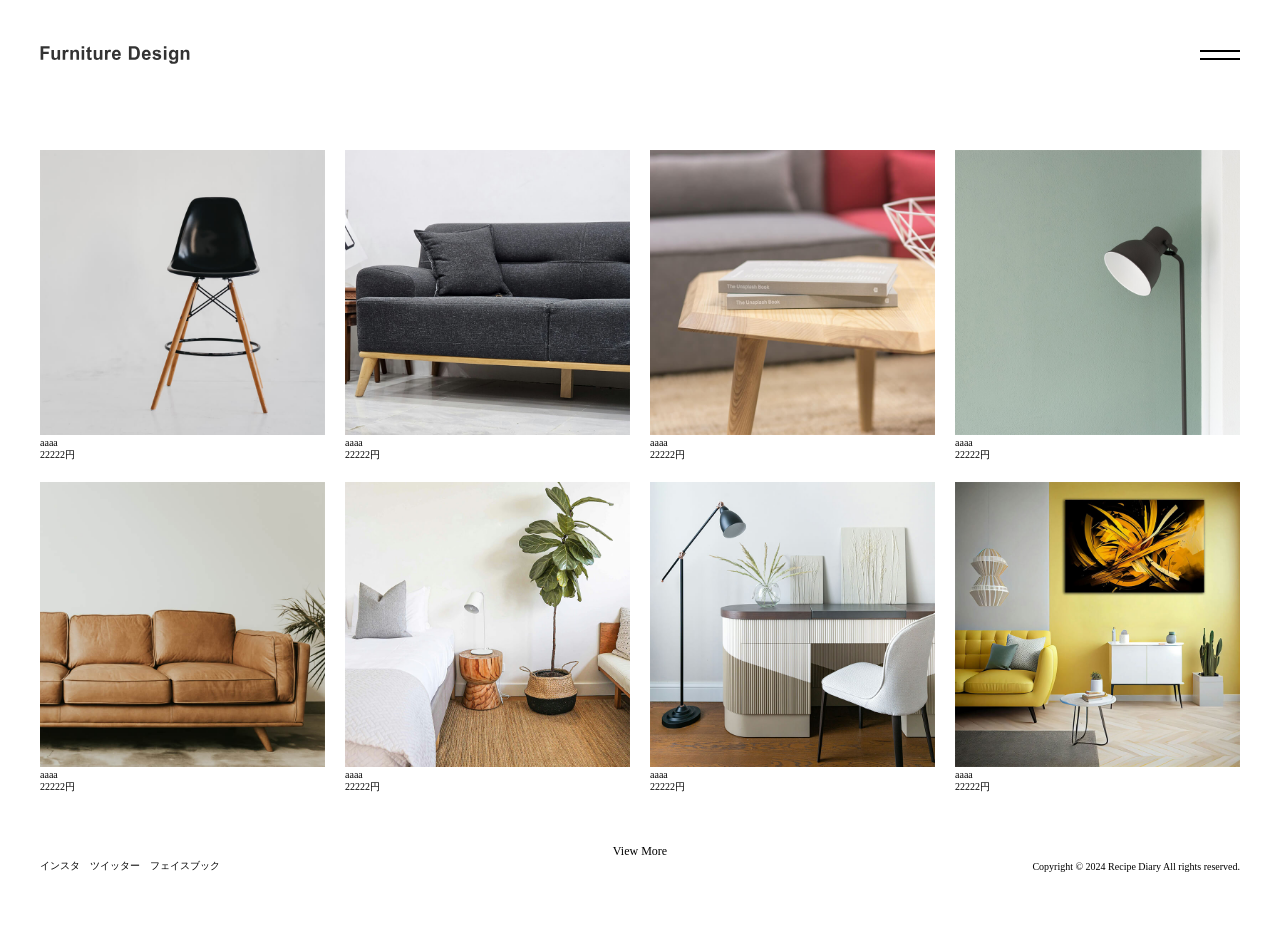
<file: index.html>
<!doctype html>
<html lang="ja">
  <head>
    <meta charset="UTF-8" />
    <meta name="viewport" content="width=device-width, initial-scale=1.0" />
    <title>Recipe Diary</title>
    <link rel="stylesheet" href="css/reset.css" />
    <link rel="stylesheet" href="css/style.css" />
    <link rel="stylesheet" href="css/work.css" />
  </head>
  <body>
    <!-- ===============================================
      ヘッダーエリア
      =============================================== -->
    <header class="header_area">
      <!-- ハンバーガーメニューをヘッダーをflexboxで横並びにする -->
      <div class="header_content">
        <h1>
          <a href="#">
            <img class="header_logo" src="img/logo.svg" alt="ロゴ" />
          </a>
        </h1>
        <!-- ハンバーガーメニュー  -->
        <button class="hamburger_menu">
          <span class="bar"></span>
          <span class="bar"></span>
        </button>
      </div>

      <!-- グローバルメニュー -->
      <nav class="global_menu">
        <a href="#" class="global_menu_link">トップ</a>
        <a href="#" class="global_menu_link">会社概要</a>
        <a href="#" class="global_menu_link">採用情報</a>
        <a href="#" class="global_menu_link">お問い合わせ</a>
      </nav>
    </header>

    <!-- ===============================================
     メイン・商品一覧
     =============================================== -->
    <main>
      <!-- gridで表示 -->
      <section class="products_area">
        <div class="product_content">
          <a href="#" target="_blank">
            <img class="product_img" src="img/item1.jpg" alt="画像" />
          </a>
          <div class="product_description">
            <p class="product_name">aaaa</p>
            <p class="product_price">22222円</p>
          </div>
        </div>
        <div class="product_content">
          <a href="#">
            <img class="product_img" src="img/item2.jpg" alt="画像" />
          </a>
          <div class="product_description">
            <p class="product_name">aaaa</p>
            <p class="product_price">22222円</p>
          </div>
        </div>
        <div class="product_content">
          <a href="#">
            <img class="product_img" src="img/item3.jpg" alt="画像" />
          </a>
          <div class="product_description">
            <p class="product_name">aaaa</p>
            <p class="product_price">22222円</p>
          </div>
        </div>
        <div class="product_content">
          <a href="#">
            <img class="product_img" src="img/item4.jpg" alt="画像" />
          </a>
          <div class="product_description">
            <p class="product_name">aaaa</p>
            <p class="product_price">22222円</p>
          </div>
        </div>
        <div class="product_content">
          <a href="#">
            <img class="product_img" src="img/item5.jpg" alt="画像" />
          </a>
          <div class="product_description">
            <p class="product_name">aaaa</p>
            <p class="product_price">22222円</p>
          </div>
        </div>
        <div class="product_content">
          <a href="#">
            <img class="product_img" src="img/item6.jpg" alt="画像" />
          </a>
          <div class="product_description">
            <p class="product_name">aaaa</p>
            <p class="product_price">22222円</p>
          </div>
        </div>
        <div class="product_content">
          <a href="#">
            <img class="product_img" src="img/item7.jpg" alt="画像" />
          </a>
          <div class="product_description">
            <p class="product_name">aaaa</p>
            <p class="product_price">22222円</p>
          </div>
        </div>
        <div class="product_content">
          <a href="#">
            <img class="product_img" src="img/item8.jpg" alt="画像" />
          </a>
          <div class="product_description">
            <p class="product_name">aaaa</p>
            <p class="product_price">22222円</p>
          </div>
        </div>
      </section>
    </main>
    <footer class="footer_area">
      <a href="/view_more.html" class="footer_view_more">View More</a>
      <!-- flex で横並びにする (SNSアイコンとコピーライトを横並びにする) -->
      <div class="last_footer">
        <div class="sns_content">
          <p class="sns_icon">インスタ</p>
          <p class="sns_icon">ツイッター</p>
          <p class="sns_icon">フェイスブック</p>
        </div>
        <p class="copyright">Copyright © 2024 Recipe Diary All rights reserved.</p>
      </div>
    </footer>
    <!-- ===============================================
    フッター
     =============================================== -->

    <script src="js/work.js"></script>
  </body>
</html>
</file>
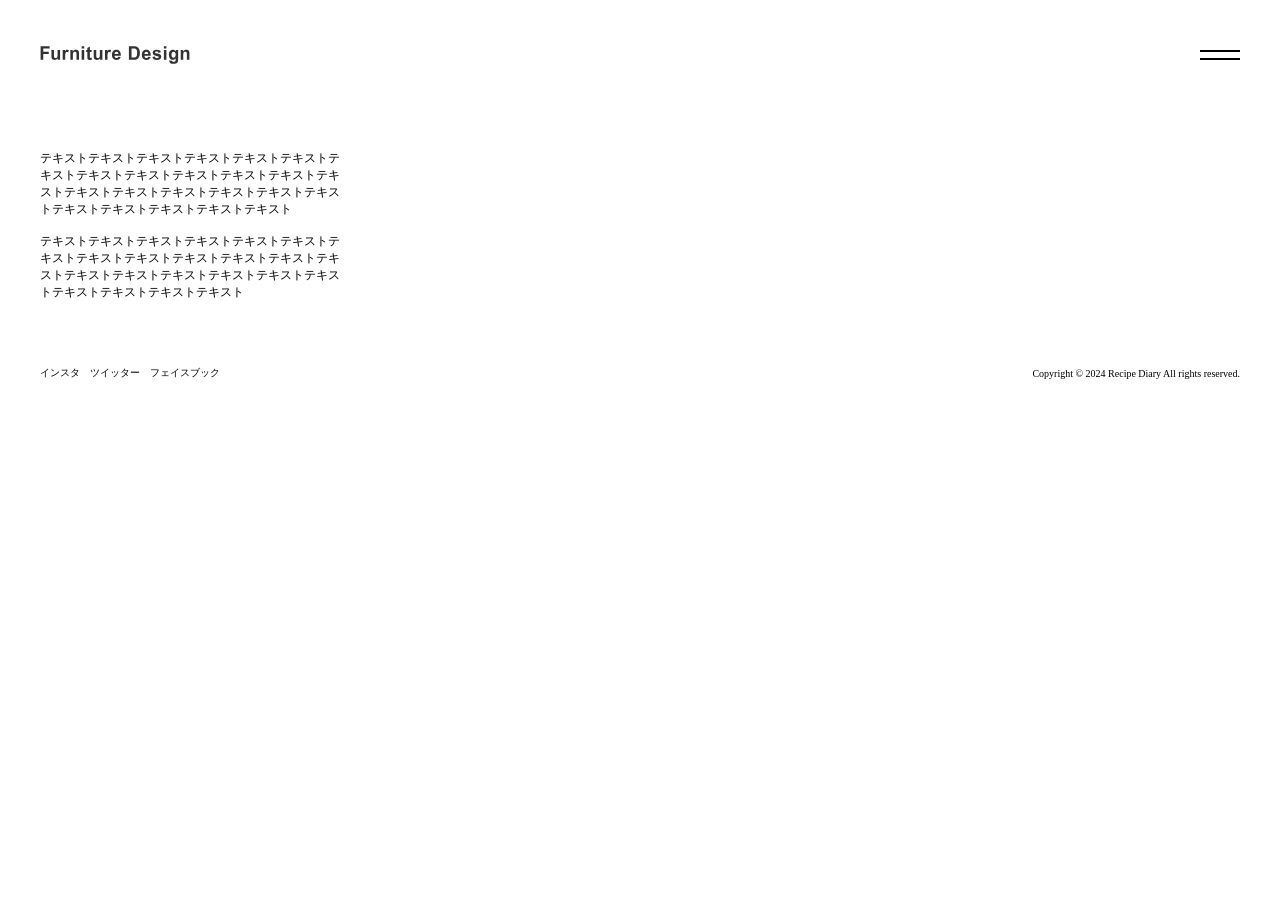
<file: about.html>
<!doctype html>
<html lang="ja">
  <head>
    <meta charset="UTF-8" />
    <meta name="viewport" content="width=device-width, initial-scale=1.0" />
    <title>Recipe Diary</title>
    <link rel="stylesheet" href="css/reset.css" />
    <link rel="stylesheet" href="css/style.css" />
    <link rel="stylesheet" href="css/work.css" />
  </head>
  <body>
    <!-- ===============================================
      ヘッダーエリア
      =============================================== -->
    <header class="header_area">
      <!-- ハンバーガーメニューをヘッダーをflexboxで横並びにする -->
      <div class="header_content">
        <h1>
          <a href="#">
            <img class="header_logo" src="img/logo.svg" alt="ロゴ" />
          </a>
        </h1>
        <!-- ハンバーガーメニュー  -->
        <button class="hamburger_menu">
          <span class="bar"></span>
          <span class="bar"></span>
        </button>
      </div>

      <!-- グローバルメニュー -->
      <nav class="global_menu">
        <a href="#" class="global_menu_link">トップ</a>
        <a href="#" class="global_menu_link">会社概要</a>
        <a href="#" class="global_menu_link">採用情報</a>
        <a href="#" class="global_menu_link">お問い合わせ</a>
      </nav>
    </header>

    <!-- ===============================================
     メイン・商品
     =============================================== -->
    <main class="detail_area">
      <!-- 商品と説明を左右にわけるflex -->
        <div class="detail_wrapper">
          <p class="detail_text">テキストテキストテキストテキストテキストテキストテキストテキストテキストテキストテキストテキストテキストテキストテキストテキストテキストテキストテキストテキストテキストテキストテキストテキスト</p>
          <p class="detail_text">テキストテキストテキストテキストテキストテキストテキストテキストテキストテキストテキストテキストテキストテキストテキストテキストテキストテキストテキストテキストテキストテキストテキスト</p>
         
        </div>
      </section>
    </main>

    <footer class="footer_area">
      <!-- flex で横並びにする (SNSアイコンとコピーライトを横並びにする) -->
      <div class="last_footer">
        <div class="sns_content">
          <p class="sns_icon">インスタ</p>
          <p class="sns_icon">ツイッター</p>
          <p class="sns_icon">フェイスブック</p>
        </div>
        <p class="copyright">Copyright © 2024 Recipe Diary All rights reserved.</p>
      </div>
    </footer>
    <!-- ===============================================
    フッター
     =============================================== -->
    <script src="js/work.js"></script>
  </body>
</html>
</file>
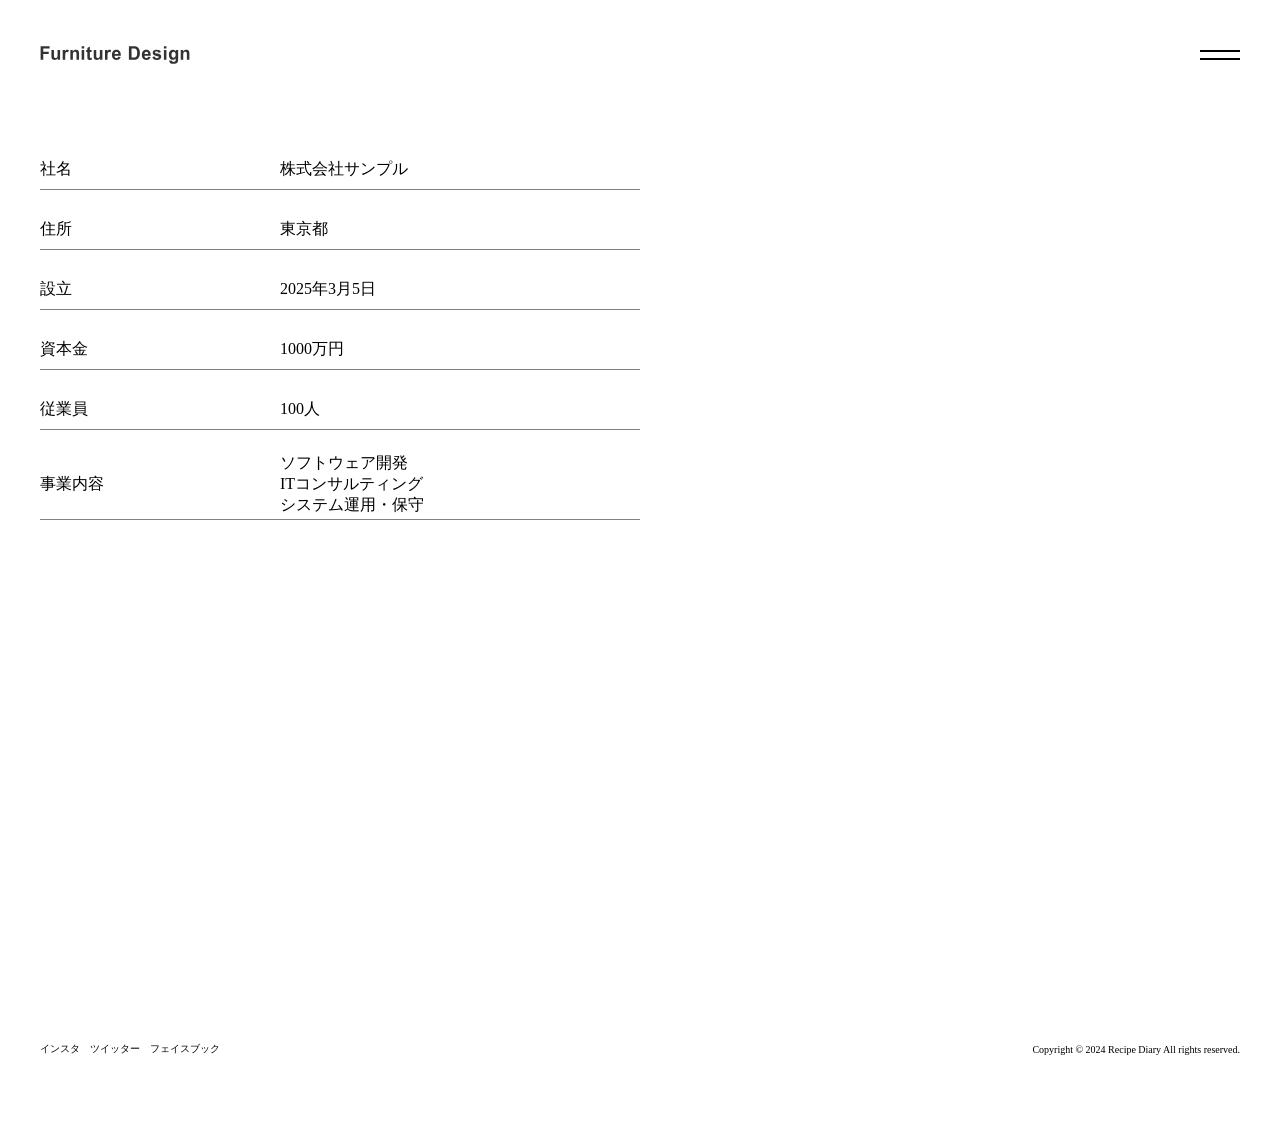
<file: company.html>
<!doctype html>
<html lang="ja">
  <head>
    <meta charset="UTF-8" />
    <meta name="viewport" content="width=device-width, initial-scale=1.0" />
    <title>Recipe Diary</title>
    <link rel="stylesheet" href="css/reset.css" />
    <link rel="stylesheet" href="css/style.css" />
    <link rel="stylesheet" href="css/work.css" />
  </head>
  <body>
    <!-- ===============================================
      ヘッダーエリア
      =============================================== -->
    <header class="header_area">
      <!-- ハンバーガーメニューをヘッダーをflexboxで横並びにする -->
      <div class="header_content">
        <h1>
          <a href="#">
            <img class="header_logo" src="img/logo.svg" alt="ロゴ" />
          </a>
        </h1>
        <!-- ハンバーガーメニュー  -->
        <button class="hamburger_menu">
          <span class="bar"></span>
          <span class="bar"></span>
        </button>
      </div>

      <!-- グローバルメニュー -->
      <nav class="global_menu">
        <a href="#" class="global_menu_link">トップ</a>
        <a href="#" class="global_menu_link">会社概要</a>
        <a href="#" class="global_menu_link">採用情報</a>
        <a href="#" class="global_menu_link">お問い合わせ</a>
      </nav>
    </header>

    <!-- ===============================================
     メイン・商品
     =============================================== -->
    <main>
      <section class="company_area">
        <!-- 商品と説明を左右にわけるflex -->
        <div class="company_wrapper">
          <dt class="item">社名</dt>
          <dd class="description">株式会社サンプル</dd>
        </div>

        <div class="company_wrapper">
          <dt class="item">住所</dt>
          <dd class="description">東京都</dd>
        </div>
        <div class="company_wrapper">
          <dt class="item">設立</dt>
          <dd class="description">2025年3月5日</dd>
        </div>
        <div class="company_wrapper">
          <dt class="item">資本金</dt>
          <dd class="description">1000万円</dd>
        </div>
        <div class="company_wrapper">
          <dt class="item">従業員</dt>
          <dd class="description">100人</dd>
        </div>
        <div class="company_wrapper company_work">
          <dt class="item">事業内容</dt>
          <dd class="description">ソフトウェア開発<br />ITコンサルティング<br />システム運用・保守</dd>
        </div>

        <div class="map">
          <iframe src="https://www.google.com/maps/embed?pb=!1m18!1m12!1m3!1d3132.8687329471873!2d140.88474307646607!3d38.2593503840983!2m3!1f0!2f0!3f0!3m2!1i1024!2i768!4f13.1!3m3!1m2!1s0x5f8a2963626ea69b%3A0x13eccfeff0d68b0e!2z5bCx5Yq057aZ57aa5pSv5o-0QeWeiyDjg6rjg7Pjgq_jg6_jg7zjgq_jgrnku5nlj7Dpp4XmnbHlj6M!5e0!3m2!1sja!2sjp!4v1773809400940!5m2!1sja!2sjp" width="600" height="450" style="border: 0" allowfullscreen="" loading="lazy" referrerpolicy="no-referrer-when-downgrade"></iframe>
        </div>
      </section>
    </main>

    <footer class="footer_area">
      <!-- flex で横並びにする (SNSアイコンとコピーライトを横並びにする) -->
      <div class="last_footer">
        <div class="sns_content">
          <p class="sns_icon">インスタ</p>
          <p class="sns_icon">ツイッター</p>
          <p class="sns_icon">フェイスブック</p>
        </div>
        <p class="copyright">Copyright © 2024 Recipe Diary All rights reserved.</p>
      </div>
    </footer>
    <!-- ===============================================
    フッター
     =============================================== -->
    <script src="js/work.js"></script>
  </body>
</html>
</file>
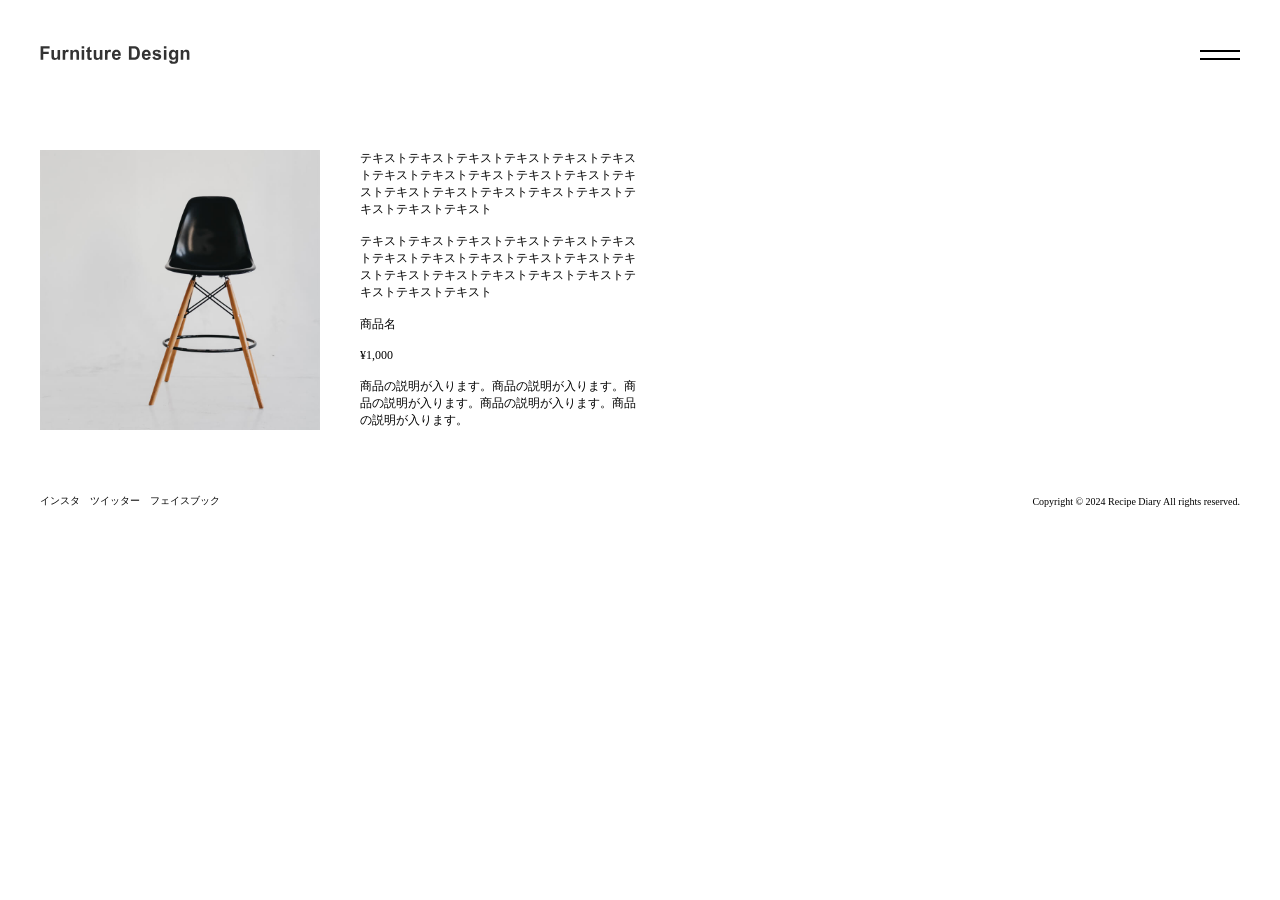
<file: detail.html>
<!doctype html>
<html lang="ja">
  <head>
    <meta charset="UTF-8" />
    <meta name="viewport" content="width=device-width, initial-scale=1.0" />
    <title>Recipe Diary</title>
    <link rel="stylesheet" href="css/reset.css" />
    <link rel="stylesheet" href="css/style.css" />
    <link rel="stylesheet" href="css/work.css" />
  </head>
  <body>
    <!-- ===============================================
      ヘッダーエリア
      =============================================== -->
    <header class="header_area">
      <!-- ハンバーガーメニューをヘッダーをflexboxで横並びにする -->
      <div class="header_content">
        <h1>
          <a href="#">
            <img class="header_logo" src="img/logo.svg" alt="ロゴ" />
          </a>
        </h1>
        <!-- ハンバーガーメニュー  -->
        <button class="hamburger_menu">
          <span class="bar"></span>
          <span class="bar"></span>
        </button>
      </div>

      <!-- グローバルメニュー -->
      <nav class="global_menu">
        <a href="#" class="global_menu_link">トップ</a>
        <a href="#" class="global_menu_link">会社概要</a>
        <a href="#" class="global_menu_link">採用情報</a>
        <a href="#" class="global_menu_link">お問い合わせ</a>
      </nav>
    </header>

    <!-- ===============================================
     メイン・商品
     =============================================== -->
    <main class="main_area">
      <!-- 商品と説明を左右にわけるflex -->
      <section class="detail_area">
        <div class="detail_wrapper">
          <a href="#"><img src="img/item1.jpg" alt="" /></a>
        </div>
        <div class="detail_wrapper">
          <p class="detail_text">テキストテキストテキストテキストテキストテキストテキストテキストテキストテキストテキストテキストテキストテキストテキストテキストテキストテキストテキストテキスト</p>
          <p class="detail_text">テキストテキストテキストテキストテキストテキストテキストテキストテキストテキストテキストテキストテキストテキストテキストテキストテキストテキストテキストテキスト</p>
          <p class="detail_text">商品名</p>
          <p class="detail_text">¥1,000</p>
          <p class="detail_text">商品の説明が入ります。商品の説明が入ります。商品の説明が入ります。商品の説明が入ります。商品の説明が入ります。</p>
        </div>
      </section>
    </main>

    <footer class="footer_area">
      <!-- flex で横並びにする (SNSアイコンとコピーライトを横並びにする) -->
      <div class="last_footer">
        <div class="sns_content">
          <p class="sns_icon">インスタ</p>
          <p class="sns_icon">ツイッター</p>
          <p class="sns_icon">フェイスブック</p>
        </div>
        <p class="copyright">Copyright © 2024 Recipe Diary All rights reserved.</p>
      </div>
    </footer>
    <!-- ===============================================
    フッター
     =============================================== -->
    <script src="js/work.js"></script>
  </body>
</html>
</file>
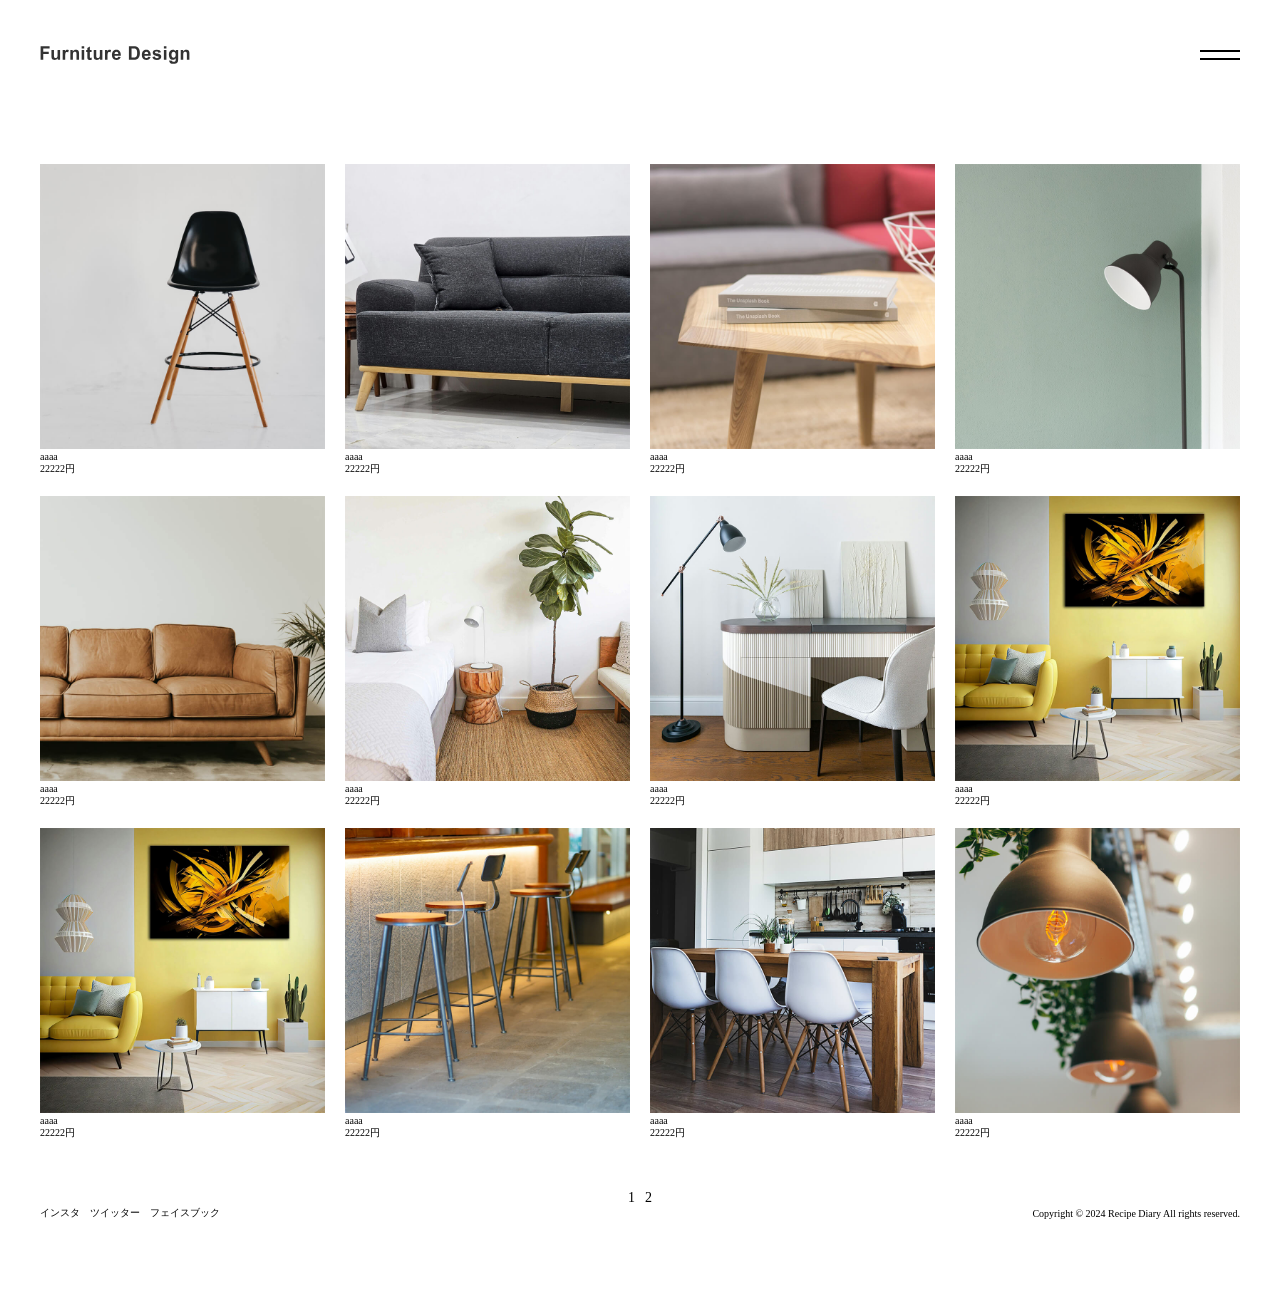
<file: view_more.html>
<!doctype html>
<html lang="ja">
  <head>
    <meta charset="UTF-8" />
    <meta name="viewport" content="width=device-width, initial-scale=1.0" />
    <title>Recipe Diary</title>
    <link rel="stylesheet" href="css/reset.css" />
    <link rel="stylesheet" href="css/style.css" />
    <link rel="stylesheet" href="css/work.css" />
  </head>
  <body>
    <!-- ===============================================
      ヘッダーエリア
      =============================================== -->
    <header class="header_area">
      <!-- ハンバーガーメニューをヘッダーをflexboxで横並びにする -->
      <div class="header_content">
        <h1>
          <a href="#">
            <img class="header_logo" src="img/logo.svg" alt="ロゴ" />
          </a>
        </h1>
        <!-- ハンバーガーメニュー  -->
        <button class="hamburger_menu">
          <span class="bar"></span>
          <span class="bar"></span>
        </button>
      </div>

      <!-- グローバルメニュー -->
      <nav class="global_menu">
        <a href="#" class="global_menu_link">トップ</a>
        <a href="#" class="global_menu_link">会社概要</a>
        <a href="#" class="global_menu_link">採用情報</a>
        <a href="#" class="global_menu_link">お問い合わせ</a>
      </nav>
    </header>

    <!-- ===============================================
     メイン・商品一覧
     =============================================== -->
    <main>
      詳細
      <!-- gridで表示 -->
      <section class="products_area">
        <div class="product_content">
          <a href="detail.html">
            <img class="product_img" src="img/item1.jpg" alt="画像" />
          </a>
          <div class="product_description">
            <p class="product_name">aaaa</p>
            <p class="product_price">22222円</p>
          </div>
        </div>
        <div class="product_content">
          <a href="#">
            <img class="product_img" src="img/item2.jpg" alt="画像" />
          </a>
          <div class="product_description">
            <p class="product_name">aaaa</p>
            <p class="product_price">22222円</p>
          </div>
        </div>
        <div class="product_content">
          <a href="#">
            <img class="product_img" src="img/item3.jpg" alt="画像" />
          </a>
          <div class="product_description">
            <p class="product_name">aaaa</p>
            <p class="product_price">22222円</p>
          </div>
        </div>
        <div class="product_content">
          <a href="#">
            <img class="product_img" src="img/item4.jpg" alt="画像" />
          </a>
          <div class="product_description">
            <p class="product_name">aaaa</p>
            <p class="product_price">22222円</p>
          </div>
        </div>
        <div class="product_content">
          <a href="#">
            <img class="product_img" src="img/item5.jpg" alt="画像" />
          </a>
          <div class="product_description">
            <p class="product_name">aaaa</p>
            <p class="product_price">22222円</p>
          </div>
        </div>
        <div class="product_content">
          <a href="#">
            <img class="product_img" src="img/item6.jpg" alt="画像" />
          </a>
          <div class="product_description">
            <p class="product_name">aaaa</p>
            <p class="product_price">22222円</p>
          </div>
        </div>
        <div class="product_content">
          <a href="#">
            <img class="product_img" src="img/item7.jpg" alt="画像" />
          </a>
          <div class="product_description">
            <p class="product_name">aaaa</p>
            <p class="product_price">22222円</p>
          </div>
        </div>
        <div class="product_content">
          <a href="#">
            <img class="product_img" src="img/item8.jpg" alt="画像" />
          </a>
          <div class="product_description">
            <p class="product_name">aaaa</p>
            <p class="product_price">22222円</p>
          </div>
        </div>
        <div class="product_content">
          <a href="#">
            <img class="product_img" src="img/item8.jpg" alt="画像" />
          </a>
          <div class="product_description">
            <p class="product_name">aaaa</p>
            <p class="product_price">22222円</p>
          </div>
        </div>
        <div class="product_content">
          <a href="#">
            <img class="product_img" src="img/item9.jpg" alt="画像" />
          </a>
          <div class="product_description">
            <p class="product_name">aaaa</p>
            <p class="product_price">22222円</p>
          </div>
        </div>
        <div class="product_content">
          <a href="#">
            <img class="product_img" src="img/item10.jpg" alt="画像" />
          </a>
          <div class="product_description">
            <p class="product_name">aaaa</p>
            <p class="product_price">22222円</p>
          </div>
        </div>
        <div class="product_content">
          <a href="#">
            <img class="product_img" src="img/item11.jpg" alt="画像" />
          </a>
          <div class="product_description">
            <p class="product_name">aaaa</p>
            <p class="product_price">22222円</p>
          </div>
        </div>
      </section>
    </main>
    <footer class="footer_area">
      <div class="footer_page">
        <a href="#" class="footer_page_number">1</a>
        <a href="#" class="footer_page_number">2</a>
      </div>
      <!-- flex で横並びにする (SNSアイコンとコピーライトを横並びにする) -->
      <div class="last_footer">
        <div class="sns_content">
          <p class="sns_icon">インスタ</p>
          <p class="sns_icon">ツイッター</p>
          <p class="sns_icon">フェイスブック</p>
        </div>
        <p class="copyright">Copyright © 2024 Recipe Diary All rights reserved.</p>
      </div>
    </footer>
    <!-- ===============================================
    フッター
     =============================================== -->
    <script src="js/work.js"></script>
  </body>
</html>
</file>
<file: css/style.css>
/*
Theme Name: 
*/

html {
  font-size: calc(10 / 1280 * 100vw);
  /* 画面幅1280pxで10px*/

}
:root{

}
/* 
Regular 400
Medium 500
SemiBold 600
Bold 700
ExtraBold 800
*/
img{
  width: 100%;
  object-fit: cover;
}

.sp_only{
  display: none;
}
/* <!-- メインビジュアルここから --> */
.ar_main_img{
  height: 37rem;
  object-fit: cover;
}
/* <!-- メインビジュアルここまで --> */
@media screen and (max-width:699.98px){
  html {
    font-size: calc(10 / 375 * 100vw);
    /* 画面幅375pxで10px*/
  }
    /* <!-- メインビジュアルここから --> */
    .ar_main_img{
      margin-top: 8rem;
      height: 15rem;
    }
    /* <!-- メインビジュアルここまで --> */
    .sp_only{
      display: block;
    }
}
</file>
<file: css/work.css>
body {
  max-width: 136rem;
  width: 100%;

  padding: 0 4rem;
}

/* ヘッダー全体 */
.header_area {
  padding: 4rem;
  position: fixed;
  top: 0;
  left: 0;
  width: 100%;
  height: 10rem;
  background-color: white;

  z-index: 100;
}

.header_content {
  display: flex;
  justify-content: space-between;
  align-items: center;
}

.header_logo {
  display: block;
  width: 15rem;
  height: auto;
}

/* ハンバーガーボタン */
.hamburger_menu {
  position: relative;
  width: 4rem;
  height: 3rem;
  cursor: pointer;
  background-color: white;

  z-index: 300;
}

/* バー（3本線） */
.bar {
  display: block;
  transition: 0.3s;
  left: 0;
  height: 0.2rem;
  width: 4rem;
  background: black;
  transform-origin: center;

  position: absolute;
}
.bar:nth-child(1) {
  top: 1rem;
}
.bar:nth-child(2) {
  top: 1.8rem;
}

.hamburger_menu.open {
  background-color: transparent;
}

/* openクラスで × に変化 */
.hamburger_menu.open .bar:nth-child(1) {
  transform: rotate(45deg);
  top: 1.4rem;
  background: white;
}
.hamburger_menu.open .bar:nth-child(2) {
  transform: rotate(-45deg);
  top: 1.4rem;
  background: white;
}

/* グローバルメニュー（デフォルト非表示） */
.global_menu {
  position: fixed;
  top: 0;
  left: 0;
  width: 100%;
  height: 100vh;

  padding: 15rem 0 0 0;

  background-color: rgba(0, 0, 0, 0.8);
  display: none; /* デフォルト非表示 */

  flex-direction: column;
  justify-content: flex-start;
  align-items: center;

  z-index: 150;
}

.global_menu.open {
  display: flex; /* openクラスが付いたら表示 */
}

.global_menu_link {
  color: white;
  font-size: 2rem;
  margin: 1rem 0;
}

/* ┌─────────────────────────────────────────┐
   │ メイン・商品一覧                        │
   └─────────────────────────────────────────┘ */

.products_area {
  padding-top: 15rem;
  display: grid;
  grid-template-columns: repeat(4, 1fr);
  gap: 2rem;
}

.product_img {
  width: 100%;
  height: auto;
  object-fit: contain;
}

.wrapper {
  max-width: 136rem;
  margin: 0 auto;
  padding: 0 4rem;
}

/* ┌─────────────────────────────────────────┐
   │ フッター                        │
   └─────────────────────────────────────────┘ */
.footer_area {
  margin-top: 5rem;
  color: black;
  height: 10rem;
}

.footer_view_more {
  display: block;
  text-align: center;
  font-size: 1.2rem;
  text-decoration: none;
  color: black;
}

.last_footer {
  display: flex;
  justify-content: space-between;
  align-items: center;
}

.sns_content {
  display: flex;
  gap: 1rem;
}

.footer_page {
  display: flex;
  justify-content: center;
  gap: 1rem;
}

.footer_page_number {
  display: block;
  text-align: center;
  font-size: 1.4rem;
  text-decoration: none;
  color: black;
}

/* ┌─────────────────────────────────────────┐
   │ メイン・商品                        │
   └─────────────────────────────────────────┘ */

.detail_area {
  max-width: 60rem;
  padding-top: 15rem;

  display: flex;
  gap: 4rem;
}

.detail_text {
  font-size: 1.2rem;
  margin-bottom: 1.5rem;
}

.detail_wrapper {
  width: 50%;
}

.company_area {
  max-width: 60rem;
  padding-top: 15rem;
  display: flex;
  flex-direction: column;
  gap: 2rem;
}

.company_wrapper {
  width: 100%;
  height: 4rem;
  font-size: 1.6rem;

  display: flex;
  justify-content: flex-start;
  align-items: center;
}

.company_wrapper:not(:last-child) {
  border-bottom: 0.1rem solid grey;
}

.company_work {
  height: 7rem;
}

.item {
  width: 40%;
}
.description {
  width: 60%;
}
</file>
